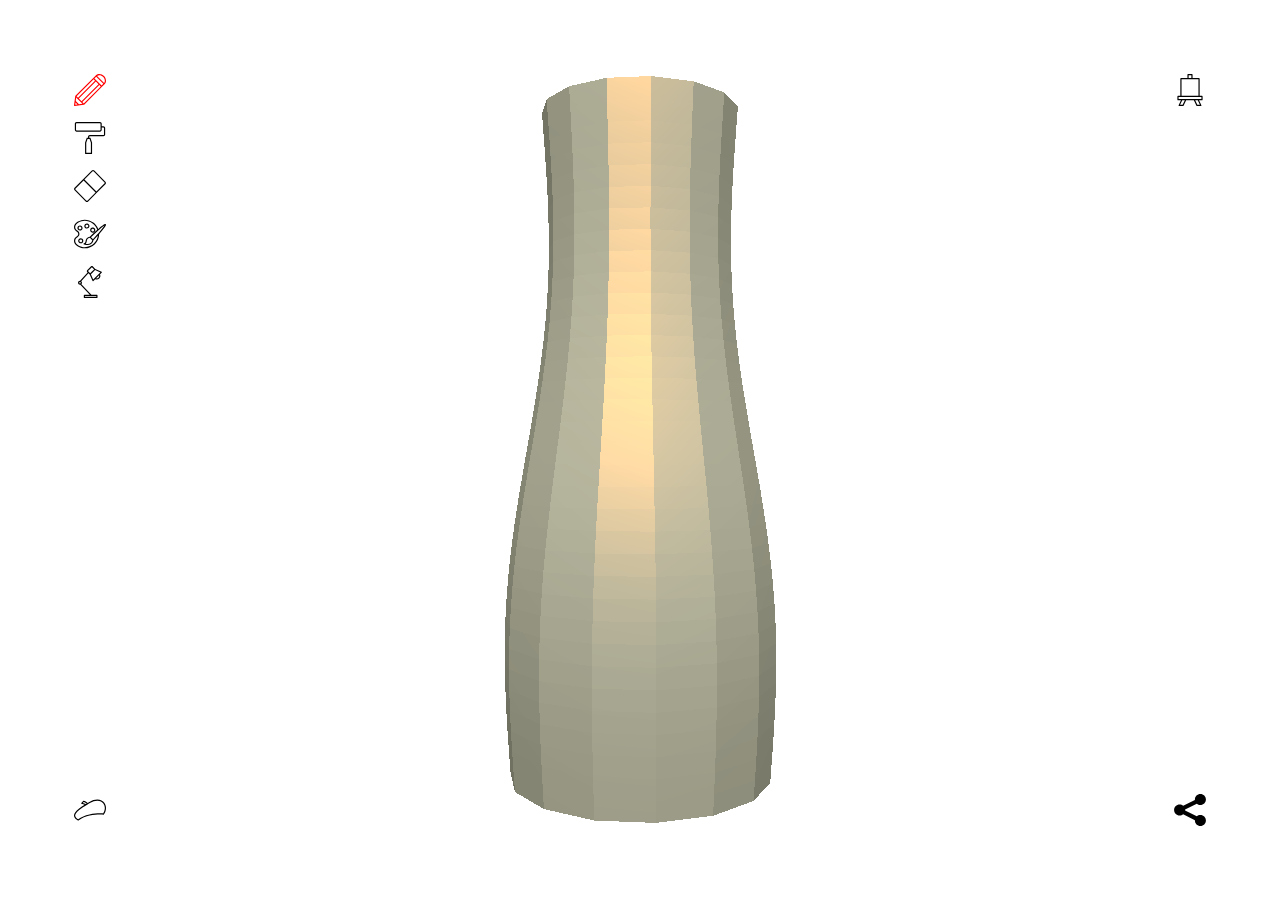
<file: index.html>
<!DOCTYPE html>
<html>
	<head>
		<title>Texture Painter</title>
		<style>
			body {
				/* Make the body take up entire window minus a margin
				   http://stackoverflow.com/questions/485827/css-100-height-with-padding-margin
				 */
				position:   absolute;
				top:        0;
				left:       0;
				right:      0;
				bottom:     0;
				margin:     3em;
			}
			
			/* Themes */
			
			body {
				font-family: Tahoma,Verdana,Segoe,sans-serif;
			}
			
			body.greenTheme .darkThemeColor {
				background-color: rgb(155,196,30);
			}
			
			body.greenTheme .lightThemeColor {
				background-color: beige;
			}
			
			body.grayTheme .darkThemeColor {
				background-color: darkGray;
			}
			
			body.grayTheme .lightThemeColor {
				background-color: lightGray;
			}
			
			#renderCanvas {
				width:      100%;
				height:     100%;
			}
			
			.textureCanvas {
				position:   absolute;
				right:      5px;
				top:        5px;
				margin:     10px;
				width:      256px;
				height:     256px;
				box-shadow: 5px 5px 10px #888888;
				border:     white solid 2px;
				display:    none;
			}
			
			.popupBox, .dialogBox, #about, #patterns, #colors, #sharingMenu {
				box-shadow:     5px 5px 10px #888888;
				border:         white solid 2px;
				display:        none;
			}
			
			.dialogBox {
				font-size:      90%;
			}
			
			.dialogBox button {
				border:         white solid 1px;
				float:          right;
				margin:         5px;
				font-size:      100%;
			}
			
			.dialogBox h1 {
				margin-top:     0px;
				font-size:      large;
			}
			
			#about {
				position:       absolute;
				right:          5px;
				bottom:         5px;
				left:           5px;
				margin:         10px;
				padding:        20px;
				padding-left:   60px;
				padding-bottom: 40px;
				display:        none;
				overflow:       auto;
			}
			
			#about a:visited, #about a:link {
				color: #eeeeee;
			}
			
			#about h1 {
				font-size:  large;
			}
			
			.topLeft {
				position:   absolute;
				top:        10px;
				left:       10px;
			}
			
			.bottomLeft {
				position:   absolute;
				bottom:     10px;
				left:       10px;
			}
			
			.middleLeft {
				position:   absolute;
				top:        50%;
				left:       10px;
			}
			
			.bottomRight {
				position:   absolute;
				bottom:     10px;
				right:      10px;
			}
			
			.topRight {
				position:   absolute;
				top:        10px;
				right:      10px;
			}
			
			.icons div {
				width:   32px;
				height:  32px;
				margin:  16px;
			}
			
			.icons div:hover {
				transform: scale(1.25);
			}
			
			.icons div.selected path {
				fill: red;
			}
			
			.icons svg, .icons img {
				width: 32px;
				height: 32px;
			}
			
			#patterns div {
				background-repeat: repeat;
				width:             64px;
				height:            32px;
				margin:            5px;
			}
			
			#sharingMenu {
				padding-bottom: 40px;
			}
			
			#colors {
				padding: 5px;
			}
			
			#colors div {
				margin:            5px;
				width:             16px;
				height:            16px;
				border-radius:     8px;
			}
			
			#colors div:hover {
				transform: scale(1.25);
			}
			
			.centered, .dialogBox {
				position:          absolute;
				top:               50%;
				left:              50%;
				padding:           15px;
				-ms-transform:     translateX(-50%) translateY(-50%);
				-webkit-transform: translate(-50%,-50%);
				transform:         translate(-50%,-50%);
			}
		</style>
		<style>
			body {
				background-color: #fff;
			}
		</style>
		<link rel="stylesheet" type="text/css" href="lib/ui/fb-share/fb-share.css">
	</head>
	<body class="grayTheme">

		<div class="icons topLeft" id="tools">
			<div id="pencil" class="selected"><img class="svg" src="images/freepix-svg/pencil.svg"></div>
			<div id="roller"><img class="svg" src="images/freepix-svg/paint-roller.svg"></div>
			<div id="eraser"><img class="svg" src="images/freepix-svg/eraser.svg"></div>
			<div id="colorize"><img class="svg" src="images/freepix-svg/paint-palette-and-brush.svg"></div>
			<div id="eraser"><img class="svg" src="images/freepix-svg/desk-lamp.svg"></div>
		</div>
		<canvas id="depthCanvas" class="textureCanvas darkThemeColor" width=512 height=512></canvas>
		<canvas id="colorCanvas" class="textureCanvas darkThemeColor" width=512 height=512></canvas>
		<canvas id="blendCanvas" class="textureCanvas darkThemeColor" width=512 height=512></canvas>

		<div class="icons topRight">
			<div id="toggleTexture"><img class="svg" src="images/freepix-svg/artboard.svg"></div>
		</div>

		<div class="middleLeft darkThemeColor" id="patterns">
		</div>
		<div class="middleLeft darkThemeColor" id="colors">
		</div>
		
		<div id="sharingMenu" class="icons bottomRight darkThemeColor">
			<!--<div id="photo">   <img class="svg" src="images/freepix-svg/photo-camera.svg"></div>-->
			<div id="facebook"><img class="svg" src="images/freepix-svg/facebook-logo.svg"></div>
			<!--<div id="twitter"> <img class="svg" src="images/freepix-svg/twitter-social-network-logo.svg"></div>-->
		</div>
		<div class="icons bottomRight">
			<div id="sharing"><img class="svg" src="images/freepix-svg/share.svg"></div>
			<!--<div><img class="svg" src="images/freepix-svg/idea.svg"></div>-->
		</div>
		
		<canvas id="renderCanvas" class="lightThemeColor"></canvas>
   
		<div id="about" class="darkThemeColor">
			<h1>Make-n-Paint</h1>
			(c) 2016 Marcio Teixeira. All rights reserved.
			<p>
			Visit my web page <a href="http://marciot.freeshell.org" target="_blank">here</a>.
			</p>
			<hr>
			
			<h1>Credits &amp; Acknowlegements:</h1>
			
			<div>Icons by <a href="http://www.freepik.com" title="Freepik" target="_blank">Freepik</a> from <a href="http://www.flaticon.com/ajax/pack/112018" title="Flaticon" target="_blank">www.flaticon.com (112018)</a> and <a href="http://www.flaticon.com/packs/admin-ui">www.flaticon.com (admin-ui)</a> are licensed <a href="http://creativecommons.org/licenses/by/3.0/" title="Creative Commons BY 3.0" target="_blank">CC 3.0 BY</a></div>
			
			This application contains code from JQuery (<a href="https://raw.githubusercontent.com/jquery/jquery/master/LICENSE.txt" target="_blank">MIT License</a>), THREE.js (<a href="https://raw.githubusercontent.com/mrdoob/three.js/master/LICENSE" target="_blank">MIT License</a>) and <a href="https://github.com/hongru/canvas2image" target="_blank">canvas2image</a> (MIT License).
		</div>
		<div class="icons bottomLeft">
			<div id="toggleAbout"><img class="svg" src="images/freepix-svg/artist-barrett.svg"></div>
		</div>
		
		<script src="lib/jquery/jquery.min.js"></script>
		<script src="lib/three/three.min.js"></script>
		<script src="lib/three/OrbitControls.js"></script>
		
		<script src="lib/jslicer/worker/GeometrySerialize.js"></script>

		<script src="js/texture-painter.js"></script>
		
		<!--- Facebook API --->
		<script src="lib/ui/fb-share/fb-share.js"></script>
		<script>
			var fbAppID   = '508195599367692';
			var fbShareUI = new FacebookShareUI(fbAppID);
			fbShareUI.appendToDom();
			fbShareUI.attachToButton("#facebook");
			fbShareUI.setSourceCanvas("#renderCanvas", render);
		</script>
		<!--- End of Facebook API --->
	</body>
</html>
</file>
<file: lib/ui/fb-share/fb-share.css>
#facebookPublishPermission, #facebookSharingPreview {
	display: none;
}

#facebookSharingPreview canvas {
	width:   100%;
	height:  100%;
	border:  1px solid black;
}

#facebookSharingPreview textarea {
	width:   100%;
	outline: none;
}
</file>
